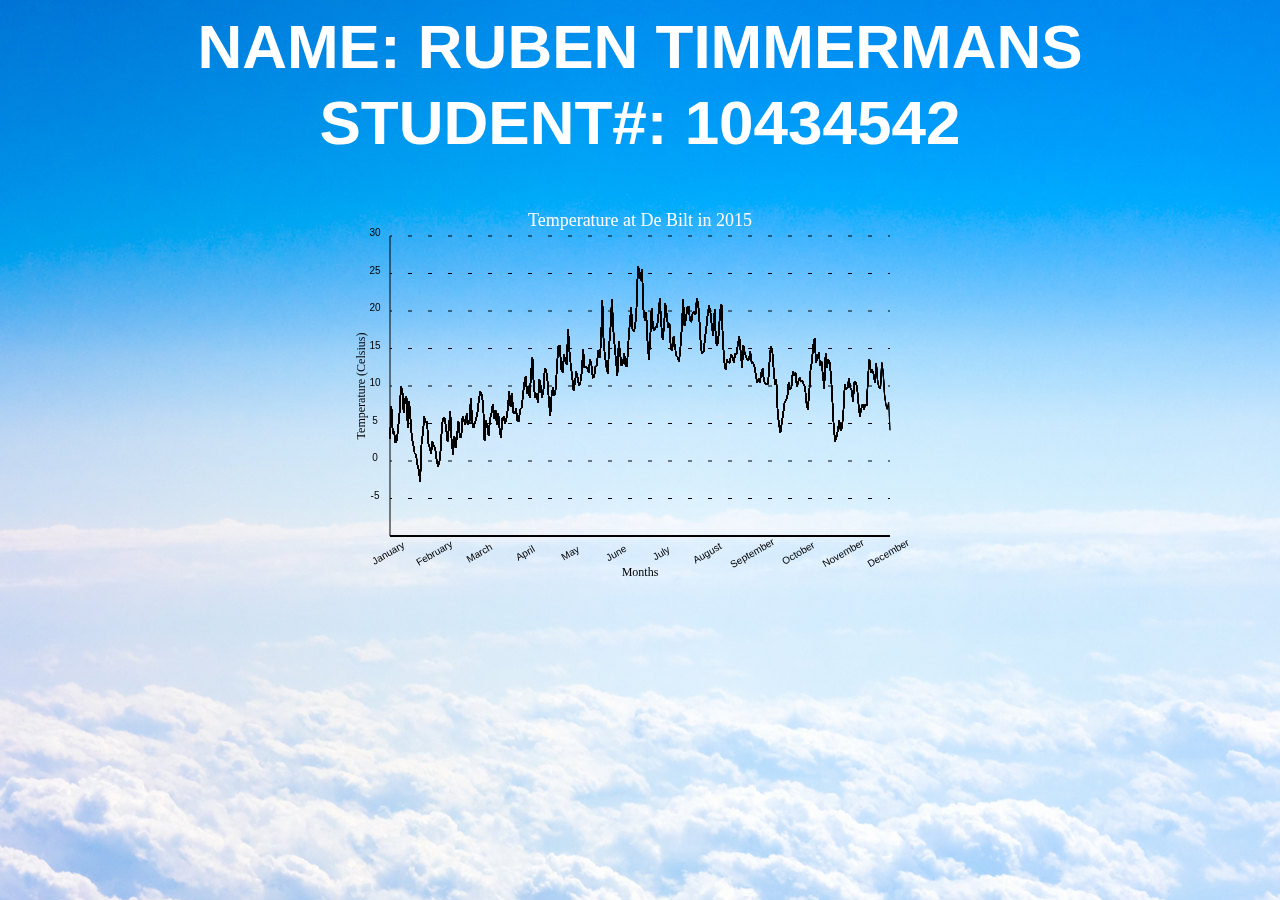
<file: Homework/Week-3/JS/homework3ht.html>
<!doctype html>
<head>
	<style>
		h1{
			color: #ffffff;
			font-family: 'Raleway',sans-serif;
			font-size: 62px;
			font-weight: 800;
			line-height: 72px;
			margin: 0 0 24px;
			text-align: center;
			text-transform: uppercase;
		}
	</style>
	<h1>
		<table align = "center">
			<tr>
				<td>name: Ruben Timmermans</td>
			</tr>
			<tr>
				<td>student#: 10434542</td>
			</tr>
		</table>
	</h1>
</head>
<body background = "hw3.jpg">
	<div align = "center">
		<canvas id = "mycanvas"></canvas>
	</div>
	<textarea id = "rawdata" style="display:none;">
	260,20150101,   30
	260,20150102,   73
	260,20150103,   38
	260,20150104,   39
	260,20150105,   24
	260,20150106,   28
	260,20150107,   45
	260,20150108,   65
	260,20150109,   99
	260,20150110,   95
	260,20150111,   64
	260,20150112,   84
	260,20150113,   86
	260,20150114,   44
	260,20150115,   79
	260,20150116,   55
	260,20150117,   30
	260,20150118,   22
	260,20150119,   10
	260,20150120,    8
	260,20150121,   -5
	260,20150122,  -12
	260,20150123,  -28
	260,20150124,   22
	260,20150125,   37
	260,20150126,   59
	260,20150127,   51
	260,20150128,   53
	260,20150129,   24
	260,20150130,   17
	260,20150131,   10
	260,20150201,   26
	260,20150202,   20
	260,20150203,   17
	260,20150204,    2
	260,20150205,   -7
	260,20150206,   -2
	260,20150207,   15
	260,20150208,   50
	260,20150209,   57
	260,20150210,   57
	260,20150211,   42
	260,20150212,   26
	260,20150213,   46
	260,20150214,   66
	260,20150215,   26
	260,20150216,    9
	260,20150217,   33
	260,20150218,   18
	260,20150219,   35
	260,20150220,   53
	260,20150221,   32
	260,20150222,   32
	260,20150223,   59
	260,20150224,   54
	260,20150225,   48
	260,20150226,   63
	260,20150227,   49
	260,20150228,   51
	260,20150301,   83
	260,20150302,   53
	260,20150303,   44
	260,20150304,   51
	260,20150305,   57
	260,20150306,   66
	260,20150307,   84
	260,20150308,   93
	260,20150309,   88
	260,20150310,   76
	260,20150311,   27
	260,20150312,   54
	260,20150313,   46
	260,20150314,   34
	260,20150315,   56
	260,20150316,   63
	260,20150317,   76
	260,20150318,   56
	260,20150319,   68
	260,20150320,   49
	260,20150321,   64
	260,20150322,   43
	260,20150323,   31
	260,20150324,   57
	260,20150325,   59
	260,20150326,   50
	260,20150327,   57
	260,20150328,   69
	260,20150329,   93
	260,20150330,   72
	260,20150331,   90
	260,20150401,   65
	260,20150402,   63
	260,20150403,   70
	260,20150404,   54
	260,20150405,   53
	260,20150406,   69
	260,20150407,   71
	260,20150408,   86
	260,20150409,  104
	260,20150410,  113
	260,20150411,   90
	260,20150412,  100
	260,20150413,   84
	260,20150414,  119
	260,20150415,  138
	260,20150416,   99
	260,20150417,   85
	260,20150418,   90
	260,20150419,   78
	260,20150420,  109
	260,20150421,  100
	260,20150422,   85
	260,20150423,   94
	260,20150424,  124
	260,20150425,  121
	260,20150426,  106
	260,20150427,   80
	260,20150428,   60
	260,20150429,   89
	260,20150430,   98
	260,20150501,   87
	260,20150502,   97
	260,20150503,  130
	260,20150504,  154
	260,20150505,  154
	260,20150506,  122
	260,20150507,  118
	260,20150508,  142
	260,20150509,  133
	260,20150510,  128
	260,20150511,  176
	260,20150512,  146
	260,20150513,  127
	260,20150514,  112
	260,20150515,   94
	260,20150516,  105
	260,20150517,  119
	260,20150518,  111
	260,20150519,  100
	260,20150520,  105
	260,20150521,  119
	260,20150522,  149
	260,20150523,  124
	260,20150524,  126
	260,20150525,  124
	260,20150526,  118
	260,20150527,  135
	260,20150528,  129
	260,20150529,  111
	260,20150530,  112
	260,20150531,  126
	260,20150601,  127
	260,20150602,  148
	260,20150603,  138
	260,20150604,  156
	260,20150605,  214
	260,20150606,  156
	260,20150607,  139
	260,20150608,  125
	260,20150609,  116
	260,20150610,  154
	260,20150611,  179
	260,20150612,  216
	260,20150613,  175
	260,20150614,  153
	260,20150615,  133
	260,20150616,  114
	260,20150617,  160
	260,20150618,  143
	260,20150619,  127
	260,20150620,  130
	260,20150621,  144
	260,20150622,  127
	260,20150623,  126
	260,20150624,  158
	260,20150625,  182
	260,20150626,  205
	260,20150627,  176
	260,20150628,  173
	260,20150629,  180
	260,20150630,  206
	260,20150701,  260
	260,20150702,  254
	260,20150703,  241
	260,20150704,  256
	260,20150705,  202
	260,20150706,  187
	260,20150707,  198
	260,20150708,  159
	260,20150709,  135
	260,20150710,  165
	260,20150711,  204
	260,20150712,  177
	260,20150713,  174
	260,20150714,  179
	260,20150715,  179
	260,20150716,  196
	260,20150717,  217
	260,20150718,  182
	260,20150719,  162
	260,20150720,  178
	260,20150721,  210
	260,20150722,  195
	260,20150723,  178
	260,20150724,  184
	260,20150725,  149
	260,20150726,  148
	260,20150727,  166
	260,20150728,  152
	260,20150729,  141
	260,20150730,  138
	260,20150731,  133
	260,20150801,  151
	260,20150802,  177
	260,20150803,  215
	260,20150804,  180
	260,20150805,  189
	260,20150806,  205
	260,20150807,  206
	260,20150808,  187
	260,20150809,  186
	260,20150810,  198
	260,20150811,  200
	260,20150812,  195
	260,20150813,  217
	260,20150814,  209
	260,20150815,  184
	260,20150816,  150
	260,20150817,  143
	260,20150818,  146
	260,20150819,  165
	260,20150820,  179
	260,20150821,  197
	260,20150822,  207
	260,20150823,  197
	260,20150824,  179
	260,20150825,  167
	260,20150826,  202
	260,20150827,  157
	260,20150828,  154
	260,20150829,  170
	260,20150830,  200
	260,20150831,  209
	260,20150901,  161
	260,20150902,  132
	260,20150903,  122
	260,20150904,  135
	260,20150905,  132
	260,20150906,  131
	260,20150907,  142
	260,20150908,  139
	260,20150909,  131
	260,20150910,  143
	260,20150911,  143
	260,20150912,  157
	260,20150913,  166
	260,20150914,  145
	260,20150915,  125
	260,20150916,  154
	260,20150917,  144
	260,20150918,  139
	260,20150919,  134
	260,20150920,  135
	260,20150921,  146
	260,20150922,  131
	260,20150923,  132
	260,20150924,  126
	260,20150925,  116
	260,20150926,  104
	260,20150927,  110
	260,20150928,  105
	260,20150929,  117
	260,20150930,  123
	260,20151001,  106
	260,20151002,  103
	260,20151003,  103
	260,20151004,  103
	260,20151005,  131
	260,20151006,  153
	260,20151007,  149
	260,20151008,  124
	260,20151009,  102
	260,20151010,  109
	260,20151011,   65
	260,20151012,   48
	260,20151013,   38
	260,20151014,   51
	260,20151015,   63
	260,20151016,   77
	260,20151017,   81
	260,20151018,   84
	260,20151019,  105
	260,20151020,   95
	260,20151021,   97
	260,20151022,  119
	260,20151023,  114
	260,20151024,  118
	260,20151025,   99
	260,20151026,  105
	260,20151027,  111
	260,20151028,  106
	260,20151029,  107
	260,20151030,  102
	260,20151031,   98
	260,20151101,   77
	260,20151102,   69
	260,20151103,   90
	260,20151104,  122
	260,20151105,  133
	260,20151106,  155
	260,20151107,  164
	260,20151108,  131
	260,20151109,  136
	260,20151110,  145
	260,20151111,  127
	260,20151112,  133
	260,20151113,  114
	260,20151114,   97
	260,20151115,  143
	260,20151116,  125
	260,20151117,  135
	260,20151118,  131
	260,20151119,  112
	260,20151120,   79
	260,20151121,   43
	260,20151122,   26
	260,20151123,   32
	260,20151124,   42
	260,20151125,   54
	260,20151126,   40
	260,20151127,   45
	260,20151128,   67
	260,20151129,  102
	260,20151130,   95
	260,20151201,   97
	260,20151202,  110
	260,20151203,   98
	260,20151204,   94
	260,20151205,   79
	260,20151206,  105
	260,20151207,  105
	260,20151208,   98
	260,20151209,   76
	260,20151210,   59
	260,20151211,   70
	260,20151212,   76
	260,20151213,   68
	260,20151214,   76
	260,20151215,   74
	260,20151216,  114
	260,20151217,  136
	260,20151218,  118
	260,20151219,  122
	260,20151220,  116
	260,20151221,  104
	260,20151222,  130
	260,20151223,  106
	260,20151224,   98
	260,20151225,   96
	260,20151226,  131
	260,20151227,  118
	260,20151228,   89
	260,20151229,   75
	260,20151230,   69
	260,20151231,   78
	260,20160101,   41
	</textarea>
	<script src = "homework3.js"></script>
	<div><pre id ="results"></pre></div>
</body>
</file>
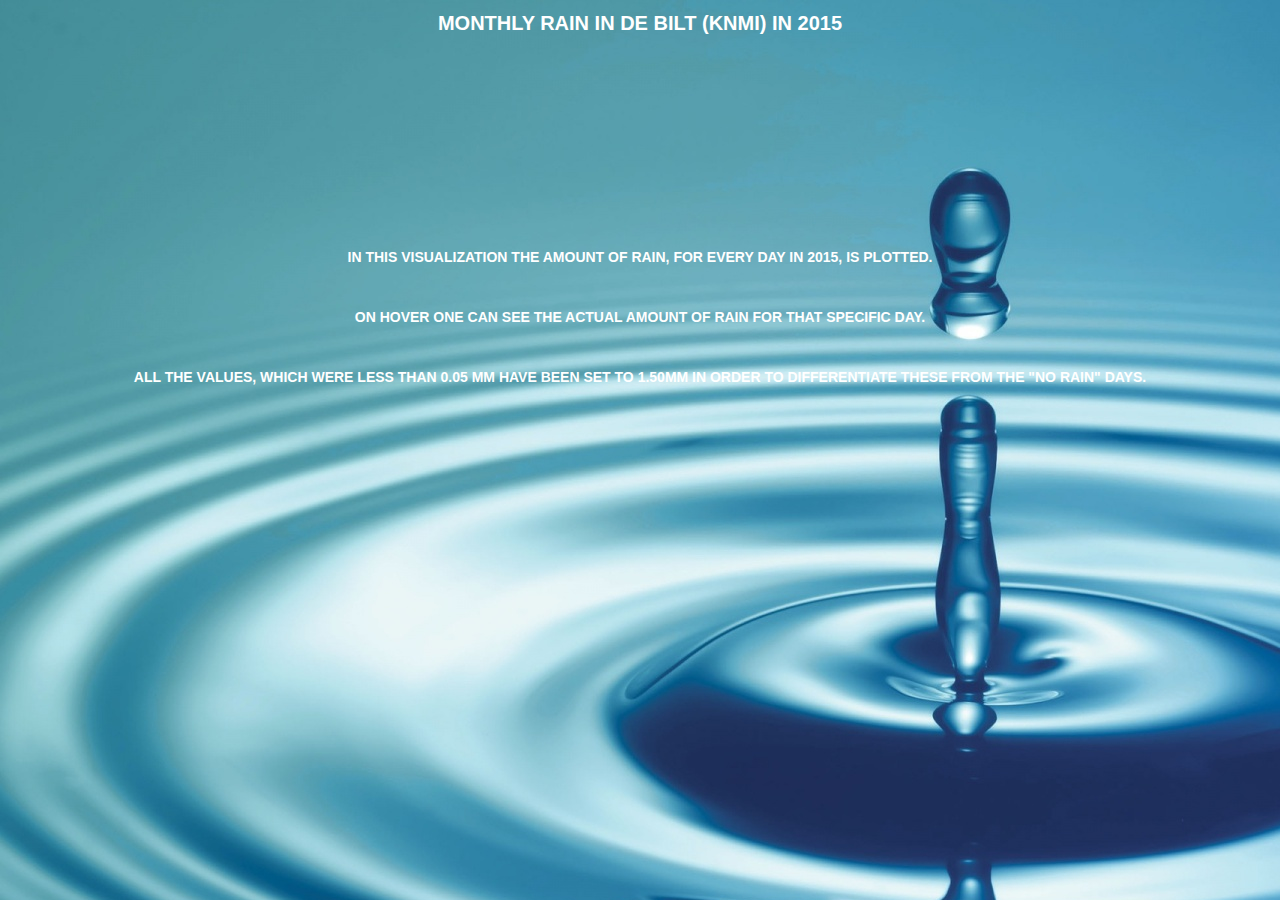
<file: Homework/Week-5/Barchart/barchart2.html>
<!-- Ruben Timmermans, 10434542 -->
<!-- UNDER CONSTRUCTION!!! this is def not final code for assingment next week! -->
<html>
<head>

	<title> Monthly rain in De Bilt (KNMI)</title>
	<h1 align = "center"> Monthly rain in De Bilt (KNMI) in 2015</h1>
</head>
<body background = "Rainy.jpg">
	<!-- Source: http://bl.ocks.org/Caged/6476579 -->
	<link rel="stylesheet" type="text/css" href="Barchart.css">
	<div align = "center">
		<svg class = "chart"></svg>
	</div>
	<script src="//d3js.org/d3.v3.min.js" charset="utf-8"></script>
	<script src="http://labratrevenge.com/d3-tip/javascripts/d3.tip.v0.6.3.js"></script>
	<script src = "barchart.js"></script>
	<div>
		<p>
			<br> In this visualization the amount of rain, for every day in 2015, is plotted.</br>
			<br> On hover one can see the actual amount of rain for that specific day.</br>
			<br> All the values, which were less than 0.05 mm have been set to 1.50mm in order to differentiate these from the "no rain" days.</br>
		</p>
</body>
</html>
</file>
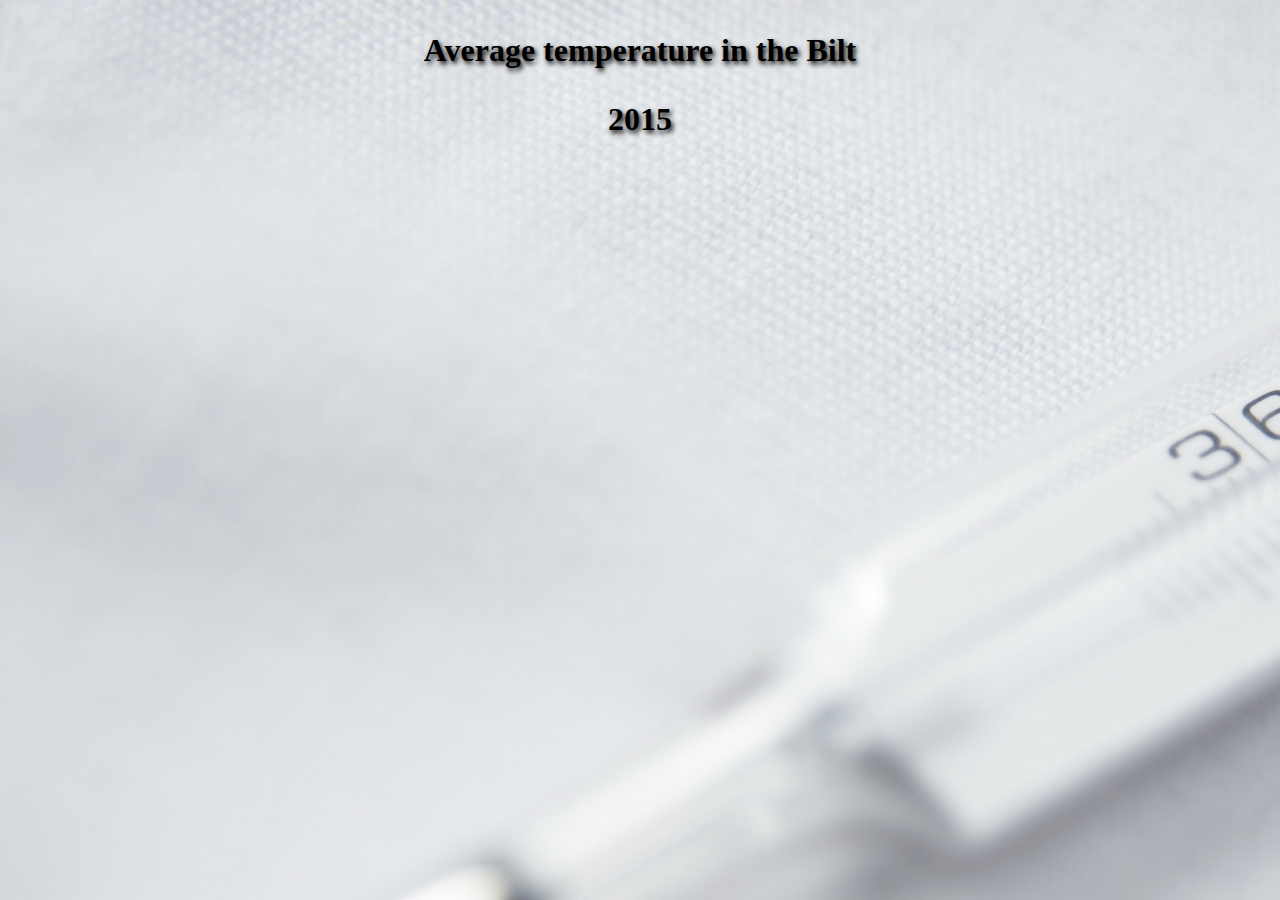
<file: Homework/Week-6/homework part 1 to 3/D3line.html>
<!-- Ruben Timmermans, 10434542 -->
<!doctype html>
<html>
<meta charset="utf-8">
<head>
	<title> Monthly rain in De Bilt (KNMI)</title>
	<h1 align = "center">
		<p> Average temperature in the Bilt </p>
		<p> 2015 </p>
	</h1>
</head>
<body align = "center" background = "thermometer.jpg">
	<!-- Source: http://bl.ocks.org/Caged/6476579 -->
	<link rel="stylesheet" type="text/css" href="D3line.css">
	<script src="//d3js.org/d3.v3.min.js" charset="utf-8"></script>
	<script src="http://labratrevenge.com/d3-tip/javascripts/d3.tip.v0.6.3.js"></script>
	<script src = "D3line.js"></script>
	<div>
		<svg class = "line"></svg>
	</div>

</body>
</html>
</file>
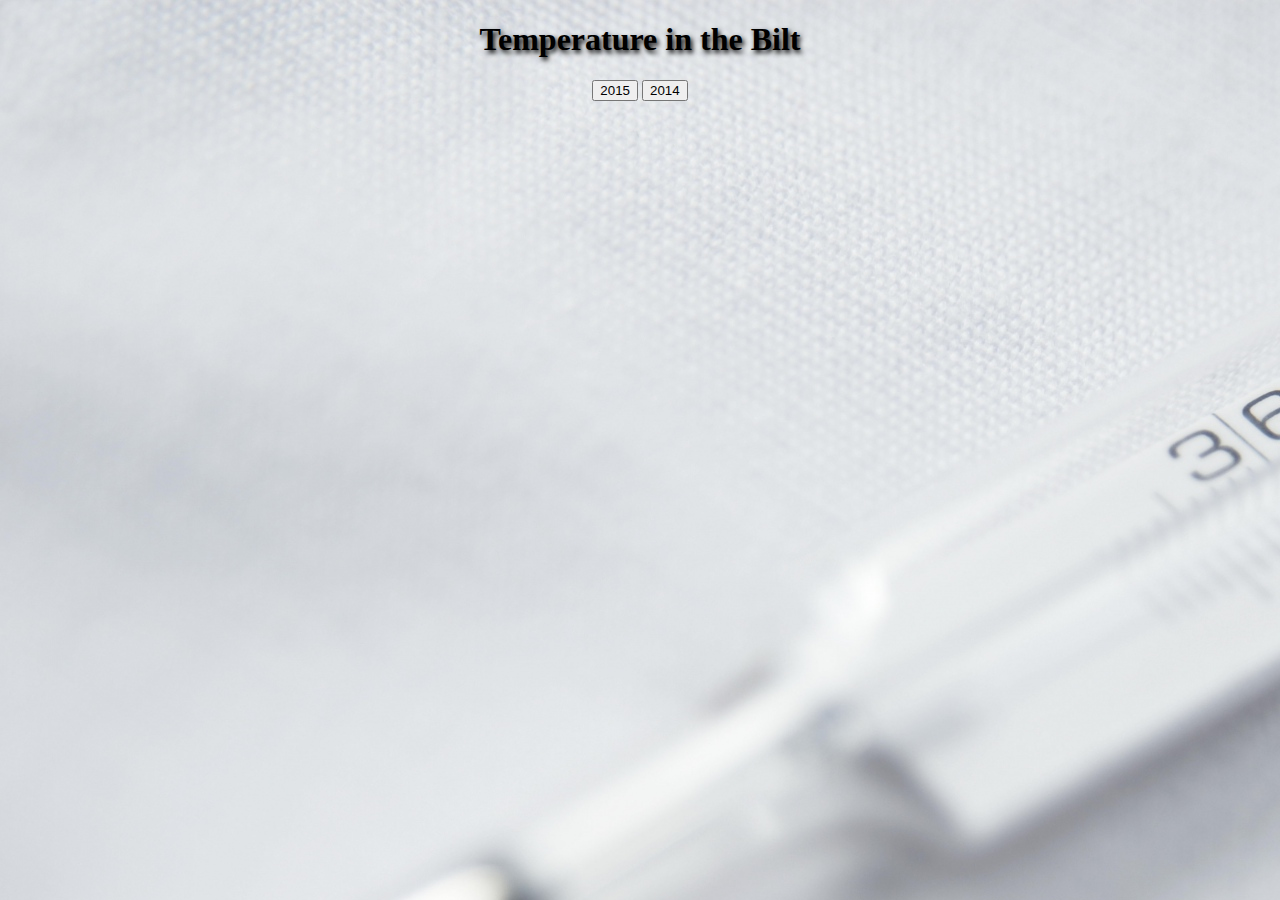
<file: Homework/Week-6/homework part 4/D3MultiLine.html>
<!doctype html>
<html>
<meta http-equiv="content-type" content="text/html; charset=utf-8">
<link rel="stylesheet" type="text/css" href="D3MultiLine.css">
<head>
	<title> Temperatures in De Bilt (KNMI)</title>
	<h1 align = "center"> Temperature in the Bilt</h1>
</head>
<body align = "center" background ="thermometer.jpg" id ="body_id">
	<script src="//d3js.org/d3.v3.min.js" charset="utf-8"></script>
	<script src="http://labratrevenge.com/d3-tip/javascripts/d3.tip.v0.6.3.js"></script>
	<script src="http://d3js.org/queue.v1.min.js"></script>
	<script src = "D3MultiLine.js"></script>
	<div align = "center">
	    <input id ="year1" class = "button" type ="button" value = "2015" onclick ="clickme(this)"></input>
	    <input id ="year2" class = "button" type = "button" value = "2014" onclick ="clickme(this)"></input>
	</div>	
	<div>
		<svg class = "line"></svg>
	</div>
</body>
</html>
</file>
<file: Homework/Week-5/Barchart/Barchart.css>
.bar {
		fill: blue;
		}
	.bar:hover {
  	fill: lightblue;
	}

	.chart text {
	  fill: white;
	  font: 10px sans-serif;
	  text-anchor: end;
	}
	.axis text {
	font: 10px sans-serif;
	fill: black;
	}

	.axis path,
	.axis line {
	fill: none;
	stroke: #000;
	shape-rendering: crispEdges;
	}

	.d3-tip {
	line-height: 1;
	font-weight: bold;
	padding: 12px;
	background: rgba(0, 0, 0, 0.8);
	color: #fff;
	border-radius: 2px;
	}

	/* Creates a small triangle extender for the tooltip */
	.d3-tip:after {
	box-sizing: border-box;
	display: inline;
	font-size: 10px;
	width: 100%;
	line-height: 1;
	color: rgba(0, 0, 0, 0.8);
	content: "\25BC";
	position: absolute;
	text-align: center;
	}
	.d3-tip.n:after {
	margin: -1px 0 0 0;
	top: 100%;
	left: 0;
	}
h1 {
	color: white;
    font-family: 'Raleway',sans-serif;
    font-size: 20px;
    font-weight: 800;
    line-height: 30px;
    margin: 0 0 24px;
    text-align: center;
    text-transform: uppercase;
}
p {
	color: white;
    font-family: 'Raleway',sans-serif;
    font-size: 14px;
    font-weight: 800;
    line-height: 30px;
    margin: 0 0 10px;
    text-align: center;
    text-transform: uppercase;
}
</file>
<file: Homework/Week-6/homework part 1 to 3/D3line.css>
h1 {
  		text-shadow: 2px 3px 5px;
	}
	.line text {
	  fill: black;
	  font: 10px sans-serif;
	  text-anchor: end;
	}
	.line {
		fill: none;
		stroke: black;
	}
	.axis text {
	font: 10px sans-serif;
	fill: black;
	}
	.y.axis {
		fill: black;
	}

	.axis path,
	.axis line {
	fill: none;
	stroke: #000;
	shape-rendering: crispEdges;
	}
	.overlay {
	  fill: none;
	  pointer-events: all;
	}

	.focus circle {
	  fill: none;
	  stroke: steelblue;
	}
</file>
<file: Homework/Week-6/homework part 4/D3MultiLine.css>
h1 {
  		text-shadow: 2px 3px 5px;
	}
	.line text {
		fill: black;
		font: 10px sans-serif;
		text-anchor: end;
	}

	g.circle.text {
		text-shadow: 2px 3px 5px;
	}
	.line {
		fill: none;
		opacity: 0.9;
	}
	.axis text {
		font: 10px sans-serif;
		fill: black;
	}
	.y.axis {
		fill: black;
	}

	.axis path,
	.axis line {
		fill: none;
		stroke: #000;
		shape-rendering: crispEdges;
	}
	.overlay {
	  	fill: none;
  		pointer-events: all;
	}

	.focus circle,
	.focus2 circle,
	.focus3 circle {
	  fill: none;
	  stroke: steelblue;
	}
</file>
